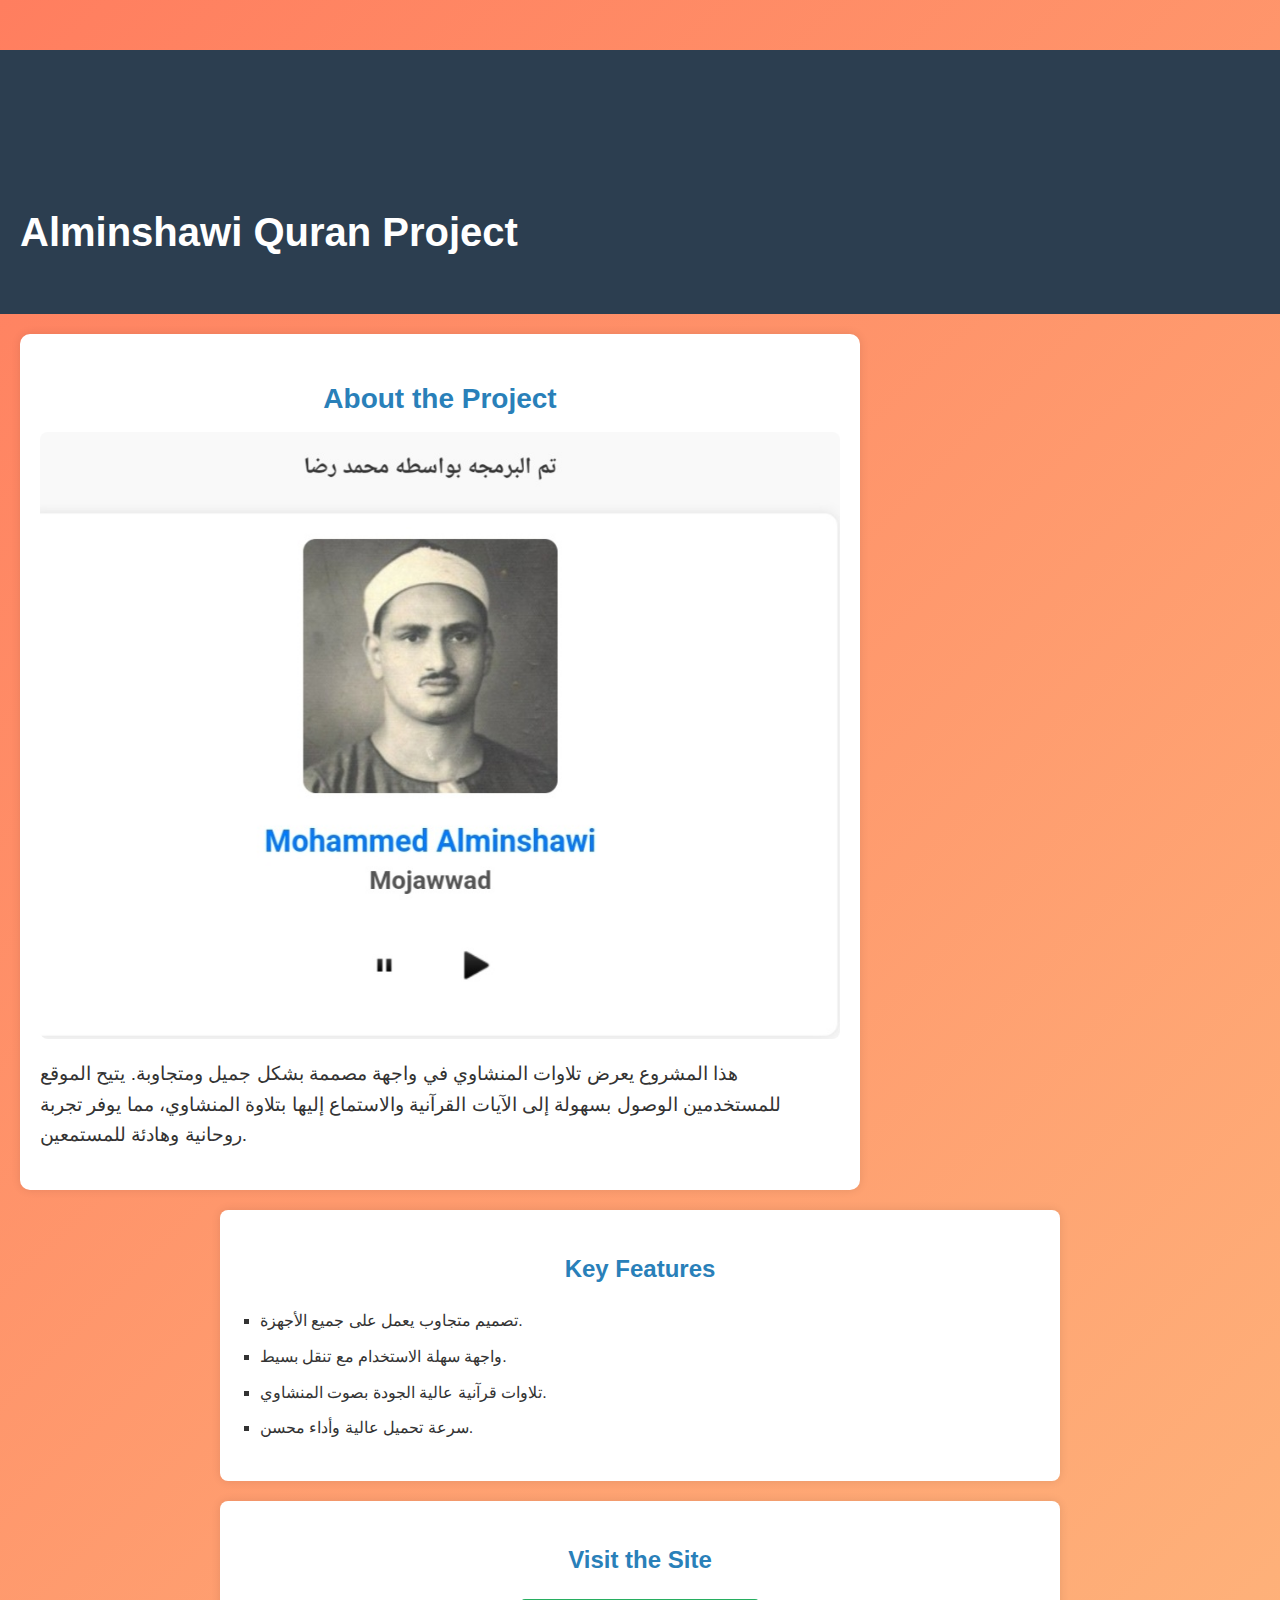
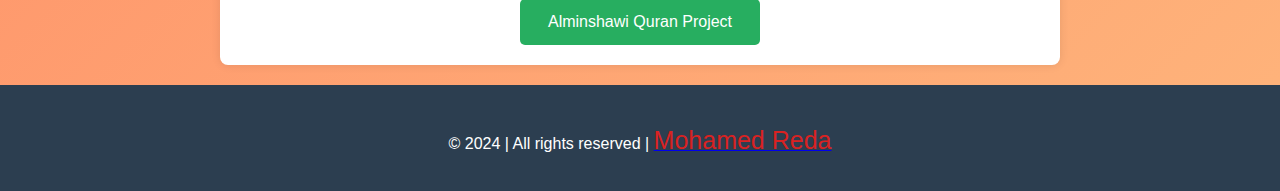
<file: projects/1.html>
<!DOCTYPE html>
<html lang="en">

<head>
    <meta charset="UTF-8">
    <meta name="viewport" content="width=device-width, initial-scale=1.0">
    <title>About Alminshawi Quran Project</title>
    <link rel="stylesheet" href="style.css">
</head>

<body>
    <header>
        <h1>Alminshawi Quran Project</h1>

    </header>

    <section id="about">
        <h2>About the Project</h2>
        <img src="../imgs/qp.jpg" alt="Alminshawi Project Screenshot" class="main-image">
        <p>هذا المشروع يعرض تلاوات المنشاوي في واجهة مصممة بشكل جميل ومتجاوبة. يتيح الموقع للمستخدمين الوصول بسهولة إلى الآيات القرآنية والاستماع إليها بتلاوة المنشاوي، مما يوفر تجربة روحانية وهادئة للمستمعين.</p>
    </section>

    <section id="features">
        <h2>Key Features</h2>
        <ul>
            <li>تصميم متجاوب يعمل على جميع الأجهزة.</li>
            <li>واجهة سهلة الاستخدام مع تنقل بسيط.</li>
            <li>تلاوات قرآنية عالية الجودة بصوت المنشاوي.</li>
            <li>سرعة تحميل عالية وأداء محسن.</li>
        </ul>
    </section>

    <section id="visit">
        <h2>Visit the Site</h2>
        <a href="https://qunuuq.github.io/Alminshawi/" class="button">Alminshawi Quran Project</a>
    </section>

    <footer>
        <p style="text-align: center; margin-top: 20px;">© 2024 | All rights reserved | <a href="https://wa.me//+201206636614"><span class="mq">Mohamed Reda</span></a></p>
    </footer>
</body>

</html>
</file>
<file: projects/style.css>
/* General Styles */
body {
    font-family: Arial, sans-serif;
    line-height: 1.6;
    margin: 0;
    padding: 0;
    background-color: #f4f4f4;
    color: #333;
}

/* Header Styles */
header {
    background-color: #2c3e50;
    color: #fff;
    padding: 15px 0;
    text-align: center;
}

header h1 {
    margin: 0;
    font-size: 2.5em;
}

nav ul {
    list-style: none;
    padding: 0;
}

nav ul li {
    display: inline;
    margin: 0 15px;
}

nav ul li a {
    color: #fff;
    text-decoration: none;
}

nav ul li a:hover {
    text-decoration: underline;
}

/* Section Styles */
section {
    padding: 20px;
    margin: 20px auto;
    max-width: 800px;
    background-color: #fff;
    border-radius: 8px;
    box-shadow: 0px 0px 10px rgba(0, 0, 0, 0.1);
}

section h2 {
    text-align: center;
    margin-bottom: 20px;
    color: #2980b9;
}

section p {
    font-size: 1.2em;
}

.main-image {
    display: block;
    margin: 0 auto 20px;
    max-width: 100%;
    border-radius: 8px;
}

/* Features List Styles */
ul {
    list-style-type: square;
    margin: 20px 0;
    padding: 0 20px;
}

ul li {
    margin-bottom: 10px;
}

/* Button Styles */
.button {
    display: inline-block;
    padding: 10px 20px;
    background-color: #27ae60;
    color: #fff;
    text-decoration: none;
    border-radius: 5px;
    transition: background-color 0.3s;
    text-align: center;
    margin: 0 auto;
    display: block;
    max-width: 200px;
}

.button:hover {
    background-color: #2ecc71;
}

/* Footer Styles */
footer {
    text-align: center;
    padding: 15px;
    background-color: #2c3e50;
    color: #fff;
    margin-top: 20px;
}
.mq {
  color: red;
  font-size: 20px;
}




/* إعدادات عامة */
body {
    font-family: 'Arial', sans-serif;
    margin: 0;
    padding: 0;
    line-height: 1.6;
    background: linear-gradient(135deg, #ff7e5f, #feb47b); /* خلفية متدرجة الألوان */
    color: #333;
}

/* إعدادات شريط التنقل */
nav {
    background: rgba(0, 0, 0, 0.8);
    position: fixed;
    width: 100%;
    top: 0;
    left: 0;
    z-index: 1000;
}

nav ul {
    list-style-type: none;
    margin: 0;
    padding: 10px;
    text-align: center;
}

nav ul li {
    display: inline;
    margin: 0 15px;
}

nav ul li a {
    color: white;
    text-decoration: none;
    font-weight: bold;
}

nav ul li a:hover {
    text-decoration: underline;
}

/* إعدادات الهيدر */
header {
    padding: 150px 20px 50px;
    text-align: left;
    margin-top: 50px;
}

.name {
    font-size: 48px;
    margin: 0;
}

.typing-text {
    font-size: 24px;
    color: green;
    border-right: 2px solid green;
    white-space: pre-wrap; /* الحفاظ على الأسطر الجديدة */
    overflow-wrap: break-word; /* التعامل مع النصوص الطويلة */
}

@keyframes typing {
    from { width: 0; }
    to { width: 100%; }
}

@keyframes blink-caret {
    from, to { border-color: transparent; }
    50% { border-color: green; }
}
/* تنسيق قسم الرأس */
.header-content {
    display: flex;
    align-items: center;
    justify-content: space-between;
    padding: 20px;
}

/* تنسيق النص داخل الرأس */
.header-text {
    flex: 1;
}

/* تنسيق الصورة داخل الرأس */
.header-image img {
    width: 300px; /* تعديل الحجم حسب الحاجة */
    height: 300px; /* تعديل الحجم حسب الحاجة */
    border-radius: 50%; /* جعل الصورة دائرية */
    object-fit: cover; /* تغطية الصورة بالكامل داخل الإطار */
    margin-left: 10px; /* إضافة فراغ بين الصورة والنص */
}
/* إعدادات قسم النبذة الشخصية */
#about {
    padding: 20px;
    background: #fff;
    color: #333;
    margin: 20px;
    border-radius: 10px;
}

#about h2 {
    font-size: 28px;
    margin-bottom: 10px;
}

/* إعدادات قسم الأعمال */
#portfolio {
    padding: 20px;
    background: #f9f9f9;
    color: #333;
    margin: 20px;
    border-radius: 10px;
}

#portfolio h2 {
    font-size: 28px;
    margin-bottom: 10px;
}

.project {
    background: #fff;
    margin-bottom: 15px;
    padding: 10px;
    border-radius: 5px;
    box-shadow: 0 0 10px rgba(0, 0, 0, 0.1);
}

#gallery{
  background-color: #fff;
  padding: 20px;
  margin: 20px;
  border-radius: 10px;
  color: #333;
}

/* تنسيق حاوية المعرض */
.gallery-container {
    display: flex;
    flex-wrap: wrap;
    gap: 10px; /* المسافة بين الصور */
}

/* تنسيق عنصر الصورة داخل المعرض */
.gallery-item img {
    width: 350px;
    height: 350px;
    display: block;
}
/* إعدادات قسم التواصل */

/* General Styling */


/* قسم المهارات */
.skills {
    padding: 30px 20px;
    text-align: center;
}

.skills h2 {
    font-size: 28px;
    margin-bottom: 20px;
    color: #28A745;
}

.skills-grid {
    display: grid;
    grid-template-columns: repeat(3, 1fr); /* ثلاث أعمدة */
    gap: 20px;
    justify-items: center;
}

.skill-item {
    background-color: #B9AEAE;
    padding: 15px;
    border-radius: 8px;
    text-align: center;
    width: 100px;
}

.skill-item img {
    width: 40px;
    height: 40px;
}

.skill-item p {
    margin-top: 10px;
    font-size: 14px;
}
.skills{
  background-color: #352E2E;
  padding: 20px;
  margin: 20px;
  border-radius: 10px;
  color: #333;
}
.m {
  color: red;
  font-size: 20px;
}
.mm {
  color: red;
  font-size: 20px
}



#quick {
    margin-top: 20px; /* يمكنك تعديل هذا لتغيير المسافة بين العناوين والروابط */
  }

#quick .quick-theam a {
    display: block;
    padding: 5px 0;
    color: #fff;
    text-decoration: none;
  }

#quick .quick-theam a i {
    margin-right: 8px;
  }

#quick .quick-theam a:hover {
    color: #ddd;
  }


.footer {
    padding: 20px;
    background: #8B8B8E;
    color: #333;
    margin: 20px;
    border-radius: 10px;
}

.mq {
  color: #D92222;
  font-size: 25px;
  font-style: none;
}
/* تنسيق القسم بشكل عام */;
}

#contact .contact-content {
  display: flex;
  flex-wrap: wrap;
  justify-content: space-between;
  align-items: center;
}

#contact .contact-info {
  width: 30%;
  margin: 20px;
}

#contact .contact-info div {
  margin: 30px 0;
  line-height: 1.7;
}

#contact .contact-info h3 {
  font-size: 28px;
  color: #383848;
  margin-bottom: 10px;
}

#contact .contact-info p {
  color: #9a9a9a;
  margin-right: 5px;
}

#contact .contact-info a i {
  color: #fff;
  background-color: #383848;
  padding: 15px;
  border-radius: 50%;
  font-size: 20px;
}

#contact .contact-info a i:hover {
  background: yellow;
  color: #383848;
}

/* Form Styling */
form {
  width: 60%;
  margin: 50px;
}

input,
textarea {
  display: block;
  width: 100%;
  padding: 20px 15px;
  margin: 20px;
  border: none;
  background-color: #e3e2dd;
}

#contact .btn {
  background-color: #2FCA2F;
  color: #fff;
  cursor: pointer;
  padding: 15px 30px;
  border: none;
  border-radius: 5px;
  font-size: 16px;
  transition: background-color 0.3s ease;
}

#contact .btn:hover {
  background-color: #383848;
  color: #fff;
}

/* Social Media Links */
.social-links a {
  display: inline-block;
  margin: 0 10px;
  font-size: 24px;
  color: #fff;
  transition: color 0.3s ease;
}

.social-links a:hover {
  color: yellow;
}

/* Responsive Styling */
@media screen and (max-width: 768px) {
  #contact .contact-content {
    flex-direction: column;
  }

  #contact .contact-info,
  form {
    width: 100%;
  }
}
#fotter{
  font-size:20px;
  text-align: center;
  background-size: 100%;
}


/* قسم المهارات */
.skills {
    padding: 30px 20px;
    text-align: center;
}

.skills h2 {
    font-size: 28px;
    margin-bottom: 20px;
    color: #28A745;
}

.skills-grid {
    display: grid;
    grid-template-columns: repeat(3, 1fr); /* ثلاث أعمدة */
    gap: 20px;
    justify-items: center;
}

.skill-item {
    background-color: #B9AEAE;
    padding: 15px;
    border-radius: 8px;
    text-align: center;
    width: 100px;
}

.skill-item img {
    width: 40px;
    height: 40px;
}

.skill-item p {
    margin-top: 10px;
    font-size: 14px;
}
.skills{
  background-color: #352E2E;
  padding: 20px;
  margin: 20px;
  border-radius: 10px;
  color: #333;
}
.m {
  color: red;
  font-size: 20px;
}
.mm {
  color: red;
  font-size: 20px
}



#quick {
    margin-top: 20px; /* يمكنك تعديل هذا لتغيير المسافة بين العناوين والروابط */
  }

#quick .quick-theam a {
    display: block;
    padding: 5px 0;
    color: #fff;
    text-decoration: none;
  }

#quick .quick-theam a i {
    margin-right: 8px;
  }

#quick .quick-theam a:hover {
    color: #ddd;
  }


.footer {
    padding: 20px;
    background: #8B8B8E;
    color: #333;
    margin: 20px;
    border-radius: 10px;
}

.mq {
  color: #D92222;
  font-size: 25px;
  font-style: none;
}
/* تنسيق القسم بشكل عام */
#portfolio {
    padding: 20px;
    background-color: #f0f4f8;
    border-radius: 10px;
    box-shadow: 0 4px 8px rgba(0, 0, 0, 0.1);
    max-width: 1000px;
    margin: 0 auto;
}

/* تنسيق العنوان */
#portfolio h2 {
    font-size: 2em;
    color: #333;
    text-align: center;
    margin-bottom: 30px;
}

#portfolio h2 i {
    margin-right: 10px;
    color: #007bff;
}

/* حاوية المشاريع */
.projects-container {
    display: grid;
    grid-template-columns: repeat(2, 1fr); /* تقسيم الحاوية إلى عمودين متساويين */
    gap: 20px; /* مسافة بين المشاريع */
}

/* تنسيق المشروع */
.project {
    background-color: #fff;
    padding: 20px;
    border-radius: 10px;
    box-shadow: 0 4px 8px rgba(0, 0, 0, 0.1);
    text-align: center;
}

.project-thumbnail {
    width: 150px;
    height: 150px;
    border-radius: 50%;
    object-fit: cover;
    box-shadow: 0 4px 8px rgba(0, 0, 0, 0.1);
    transition: transform 0.3s ease;
}

/* تأثير عند التمرير على الصورة */
.project-thumbnail:hover {
    transform: scale(1.1); /* تكبير الصورة عند التمرير */
}

.project h3 {
    margin-top: 15px;
    font-size: 1.6em;
    color: #333;
}

.project p {
    margin-top: 10px;
    color: #555;
    font-size: 1em;
    line-height: 1.6;
}

/* تأثير خاص بالروابط */
.project a {
    text-decoration: none;
    color: inherit;
}

.project a:hover {
    color: #007bff;
}
#p1 {
  color: #127AB1;
}

.projects-container a:hover {
   color: red;
 }
</file>
